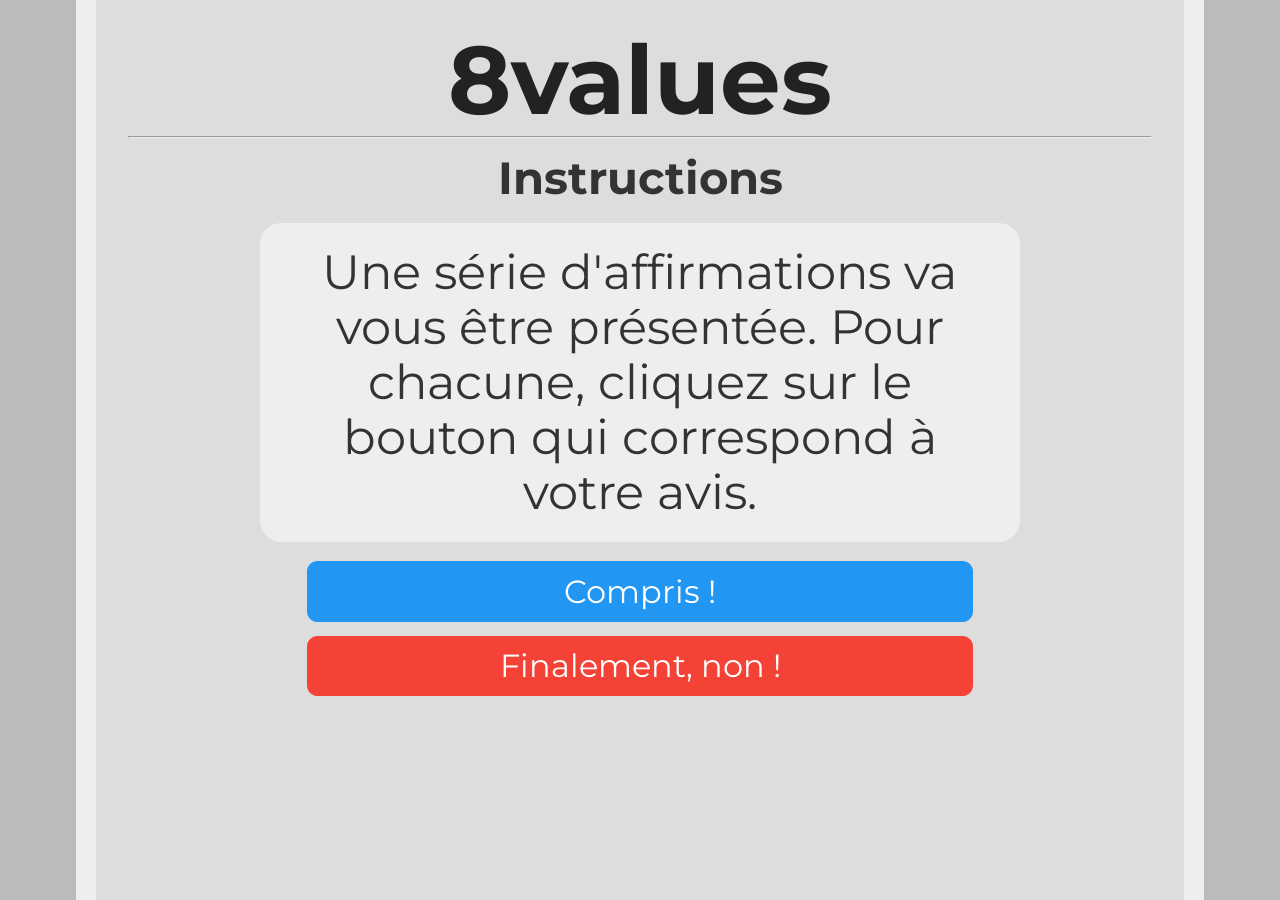
<file: instructions.html>
<head>
<link href="https://fonts.googleapis.com/css?family=Montserrat:300,400,700|Roboto:400,700" rel="stylesheet">
<link href='style.css' rel='stylesheet' type='text/css'>
<title>Quiz 8values</title>
<link rel="icon" type="x-icon" href="icon.png">
<link rel="shortcut icon" type="x-icon" href="icon.png">
<meta charset="utf-8">
<script async src="//pagead2.googlesyndication.com/pagead/js/adsbygoogle.js"></script>
<script>
  (adsbygoogle = window.adsbygoogle || []).push({
    google_ad_client: "ca-pub-6511426299019766",
    enable_page_level_ads: true
  });
</script>
</head>
<body>

<h1>8values</h1>
<hr>
<h2 style="text-align:center;">Instructions</h2>
<p class="question">Une série d'affirmations va vous être présentée. Pour chacune, cliquez sur le bouton qui correspond à votre avis.</p>
<button class="button" onclick="location.href='quiz.html';">Compris !</button> <br>
<button class="button disagree" onclick="location.href='index.html';">Finalement, non !</button> <br>

<!-- Website visit statistics - no personal information is collected! -->
<script type="text/javascript">
var sc_project=11325211;
var sc_invisible=1;
var sc_security="fd9f0659";
var scJsHost = (("https:" == document.location.protocol) ?
"https://secure." : "http://www.");
document.write("<sc"+"ript type='text/javascript' src='" +
scJsHost+
"statcounter.com/counter/counter.js'></"+"script>");
</script>
<noscript><div class="statcounter"><a title="web stats"
href="http://statcounter.com/" target="_blank"><img
class="statcounter"
src="//c.statcounter.com/11325211/0/fd9f0659/1/" alt="web
stats"></a></div></noscript>
</body>
</file>
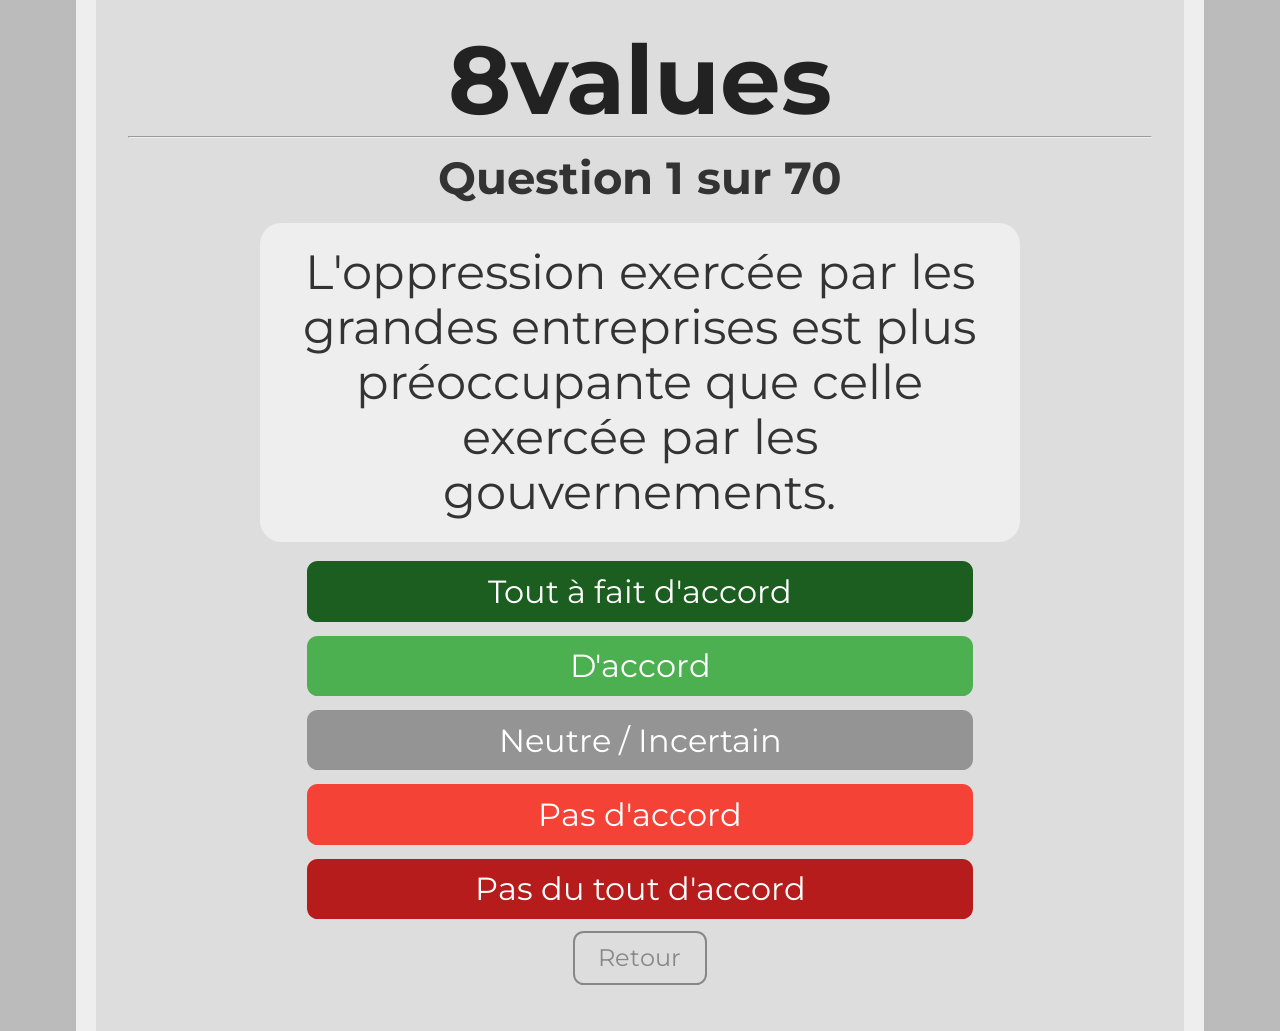
<file: quiz.html>
<head>
<link href="https://fonts.googleapis.com/css?family=Montserrat:300,400,700|Roboto:400,700" rel="stylesheet">
<link href='style.css' rel='stylesheet' type='text/css'>
<title>Quiz 8values</title>
<link rel="icon" type="x-icon" href="icon.png">
<link rel="shortcut icon" type="x-icon" href="icon.png">
<meta charset="utf-8">
<script async src="//pagead2.googlesyndication.com/pagead/js/adsbygoogle.js"></script>
<script>
  (adsbygoogle = window.adsbygoogle || []).push({
    google_ad_client: "ca-pub-6511426299019766",
    enable_page_level_ads: true
  });
</script>
</head>
<body>
<script type="application/javascript"
        src="questions.js">
</script>
<h1>8values</h1>
<hr>
<h2 style="text-align:center;" id="question-number">Chargement…</h2>
<p class="question" id="question-text"></p>
<button class="button stronglyAgree" onclick="next_question( 1.0)">Tout à fait d'accord</button> <br>
<button class="button agree" onclick="next_question( 0.5)">D'accord</button> <br>
<button class="button neutral" onclick="next_question( 0.0)">Neutre / Incertain</button> <br>
<button class="button disagree" onclick="next_question(-0.5)">Pas d'accord</button> <br>
<button class="button stronglyDisagree" onclick="next_question(-1.0)">Pas du tout d'accord</button> <br>
<button class="small_button" onclick="prev_question()" id="back_button">Retour</button>
<button class="small_button_off" id="back_button_off">Retour</button><br>

<!-- Website visit statistics - no personal information is collected! -->
<script type="text/javascript">
var sc_project=11325211;
var sc_invisible=1;
var sc_security="fd9f0659";
var scJsHost = (("https:" == document.location.protocol) ?
"https://secure." : "http://www.");
document.write("<sc"+"ript type='text/javascript' src='" +
scJsHost+
"statcounter.com/counter/counter.js'></"+"script>");
</script>
<noscript><div class="statcounter"><a title="web stats"
href="http://statcounter.com/" target="_blank"><img
class="statcounter"
src="//c.statcounter.com/11325211/0/fd9f0659/1/" alt="web
stats"></a></div></noscript>

<!-- JavaScript for the test itself -->
<script>
    var max_econ, max_dipl, max_govt, max_scty; // Max possible scores
    max_econ = max_dipl = max_govt = max_scty = 0;
    let econ_array = new Array(questions.length);
    let dipl_array = new Array(questions.length);
    let govt_array = new Array(questions.length);
    let scty_array = new Array(questions.length);
    var qn = 0; // Question number
    init_question();
    for (var i = 0; i < questions.length; i++) {
        max_econ += Math.abs(questions[i].effect.econ)
        max_dipl += Math.abs(questions[i].effect.dipl)
        max_govt += Math.abs(questions[i].effect.govt)
        max_scty += Math.abs(questions[i].effect.scty)
    }
    function init_question() {
        document.getElementById("question-text").innerHTML = questions[qn].question;
        document.getElementById("question-number").innerHTML = "Question " + (qn + 1) + " sur " + (questions.length);
        if (qn == 0) {
            document.getElementById("back_button").style.display = 'none';
            document.getElementById("back_button_off").style.display = 'block';
        } else {
            document.getElementById("back_button").style.display = 'block';
            document.getElementById("back_button_off").style.display = 'none';
        }

    }

    function next_question(mult) {
        econ_array[qn] = mult*questions[qn].effect.econ
        dipl_array[qn] = mult*questions[qn].effect.dipl
        govt_array[qn] = mult*questions[qn].effect.govt
        scty_array[qn] = mult*questions[qn].effect.scty
        qn++;
        if (qn < questions.length) {
            init_question();
        } else {
            results();
        }
    }

    function prev_question() {
        if (qn == 0) {
            return;
        }
        qn--;
        init_question();
    }

    function calc_score(score,max) {
        return (100*(max+score)/(2*max)).toFixed(1)
    }

    function results() {
        let final_econ = econ_array.reduce((a, b) => a + b, 0)
        let final_dipl = dipl_array.reduce((a, b) => a + b, 0)
        let final_govt = govt_array.reduce((a, b) => a + b, 0)
        let final_scty = scty_array.reduce((a, b) => a + b, 0)
        location.href = `results.html`
            + `?e=${calc_score(final_econ,max_econ)}`
            + `&d=${calc_score(final_dipl,max_dipl)}`
            + `&g=${calc_score(final_govt,max_govt)}`
            + `&s=${calc_score(final_scty,max_scty)}`
    }
</script>
</body>
</file>
<file: style.css>
html {
    background-color: #bbbbbb;
    padding: 0px;
    scroll-behavior: smooth;
}
body {
    width: 80%;
    min-height: calc(100vh - 4em);
    margin: 0 auto;
    padding: 2em;
    background-color: #dddddd;
    border-color: #eeeeee;
    border-left-style: solid;
    border-right-style: solid;
    border-width: 20px;
}
p {
    color: #444444;
    font-family: 'Roboto', sans-serif;
    font-size: 18.5pt;
    line-height: 1.15;
    margin: 4pt;
}

p.value {
    margin-top: 22px;
    margin-bottom: 22px;
    text-indent: -16pt;
    margin-left: 20pt;
    font-size: 24pt;
    line-height: 2.11666656px;
    letter-spacing: 0.03em;
    font-family: 'Montserrat';
}

p.axis_name {
    margin-top: 50px;
    color: #333333;
    font-size: 15pt;
    font-family: 'Montserrat';
}
p.question {
    margin: 16pt auto;
    color: #333333;
    font-family: 'Montserrat', sans-serif;
    font-weight: normal;
    width: 70%;
    min-width: 500pt;
    min-height: 144pt;
    background-color: #eeeeee;
    padding: 16pt;
    border-radius: 16pt;
    font-size: 36pt;
    display: flex;
    justify-content: center;
    align-items: center;
    text-align: center;

}
h1 {
    color: #222222;
    font-family: 'Montserrat', sans-serif;
    font-size: 72pt;
    text-align: center;
    line-height: 72pt;
    margin-top: 0pt;
    margin-bottom: 0pt;
}
h2 {
    color: #333333;
    font-family: 'Montserrat', sans-serif;
    font-size: 34pt;
    line-height: 36pt;
    margin-top: 12pt;
    margin-bottom: 10pt;
}
li {
    font-size: 16pt;
    text-indent: 16pt;
}
a {
    font-family: inherit;
}
div.center {
    background-color: #eeeeee;
    font-family: 'Montserrat', sans-serif;
    border-radius: 8pt;
    padding: 6pt;
    color: white;
    width: 50%;
    min-width: 488pt;
    text-align: center;
    text-decoration: none;
    display: block;
    font-size: 24pt;
    margin: auto;
}
img.quadcolumn {
    width: 23.75%;
    transition: transform .3s;
}
img.quadcolumn:hover {
    transform: scale(1.05);
  }
div.quadcolumn {
    width: 23.75%;
}
div.axis_name {
    color: #333333;
    font-size: 14pt;
    font-family: 'Montserrat';
    display: inline-block;
    padding-bottom: 8.65pt;
}
.spacer {
    display: flex;
}
.spacer > div{
    margin-top: 10px;
    display: inline-block;
    *display: inline; /* For IE7 */
    text-align: center;
}
.button {
    background-color: #2196f3;
    font-family: 'Montserrat', sans-serif;
    border: none;
    border-radius: 8pt;
    color: white;
    padding: 8pt;
    width: 50%;
    min-width: 500pt;
    text-align: center;
    text-decoration: none;
    display: block;
    font-size: 24pt;
    margin: -2px auto;
    cursor: pointer;
}
.button:hover, .button:focus { background: #1687e0; }
.stronglyAgree { background: #1b5e20; }
.stronglyAgree:hover, .stronglyAgree:focus { background: #154a19; }
.agree { background: #4caf50; }
.agree:hover, .agree:focus { background: #29942e; }
.neutral { background: #949494; }
.neutral:hover, .neutral:focus { background: #656565; }
.disagree { background: #f44336; }
.disagree:hover, .disagree:focus { background: #d6271a; }
.stronglyDisagree { background: #b71c1c; }
.stronglyDisagree:hover, .stronglyDisagree:focus { background: #a00e0e; }

.small_button, .small_button_off {
    background-color: #333;
    font-family: 'Montserrat', sans-serif;
    border: none;
    border-radius: 8pt;
    color: white;
    padding: 8pt;
    width: 10%;
    min-width: 100pt;
    text-align: center;
    text-decoration: none;
    display: block;
    font-size: 18pt;
    margin: -2px auto;
    cursor: pointer;
}

.small_button:hover, .small_button:focus {
    background: #222;
}

.small_button_off {
    background-color: #ddd;
    color: #888;
    border: 2px solid #888;
    cursor: not-allowed;
    margin: -4px auto;
}
.arrow {
    width: 60%;
    height: auto;
}
div.explanation_blurb_left {
    vertical-align: top;
    width: 37%;
    margin-left: 1%;
    margin-right: 1%;
}
div.explanation_blurb_right {
    vertical-align: top;
    width: 37%;
    margin-left: 1%;
    margin-right: 1%;
}
div.explanation_axis {
    width: 20.9%;
    vertical-align: top;
}
div.axis {
    width: 100%;
    display: flex;
    align-items: center;
    justify-content: center;
}
div.bar {
    height: 36pt;
    line-height: 36pt;
    padding: 8pt;
    margin-top: 4pt;
    margin-bottom: 4pt;
    border-width: 4px;
    border-right-width: 1px;
    border-top-style: solid;
    border-bottom-style: solid;
    border-color: #222222;
    background-color: #eeeeee;
    display: block;
    width: 50%;
}
div.text-wrapper {
    font-family: 'Montserrat', sans-serif;
    font-size: 36pt;
    line-height: 36pt;
    color: #222222;
    display: inline-block;
}
div.equality {
    background-color: #f44336;
    text-align: left;
    border-right-style: solid;
}
div.wealth {
    background-color: #00897b;
    text-align: right;
    border-left-style: solid;
}
div.liberty {
    background-color: #ffeb3b;
    text-align: left;
    border-right-style: solid;
}
div.authority {
    background-color: #3f51b5;
    text-align: right;
    border-left-style: solid;
}
div.peace {
    background-color: #03a9f4;
    text-align: right;
    border-left-style: solid;
}
div.might {
    background-color: #ff9800;
    text-align: left;
    border-right-style: solid;
}
div.progress {
    background-color: #9c27b0;
    text-align: right;
    border-left-style: solid;
}
div.tradition {
    background-color: #8bc34a;
    text-align: left;
    border-right-style: solid;
}
span.weight-300 {
    font-weight: 300;
}
.explanation_bg {
    background-color: #eeeeee;
    border-radius: 25px;
    margin-top: 15px;
}
#banner {
    border-color: #444444;
    border-style: solid;
    border-width: 2px;
    border-radius: 8pt;
    display: block;
    margin: 8pt;
    margin-left: auto;
    margin-right: auto;
}
</file>
